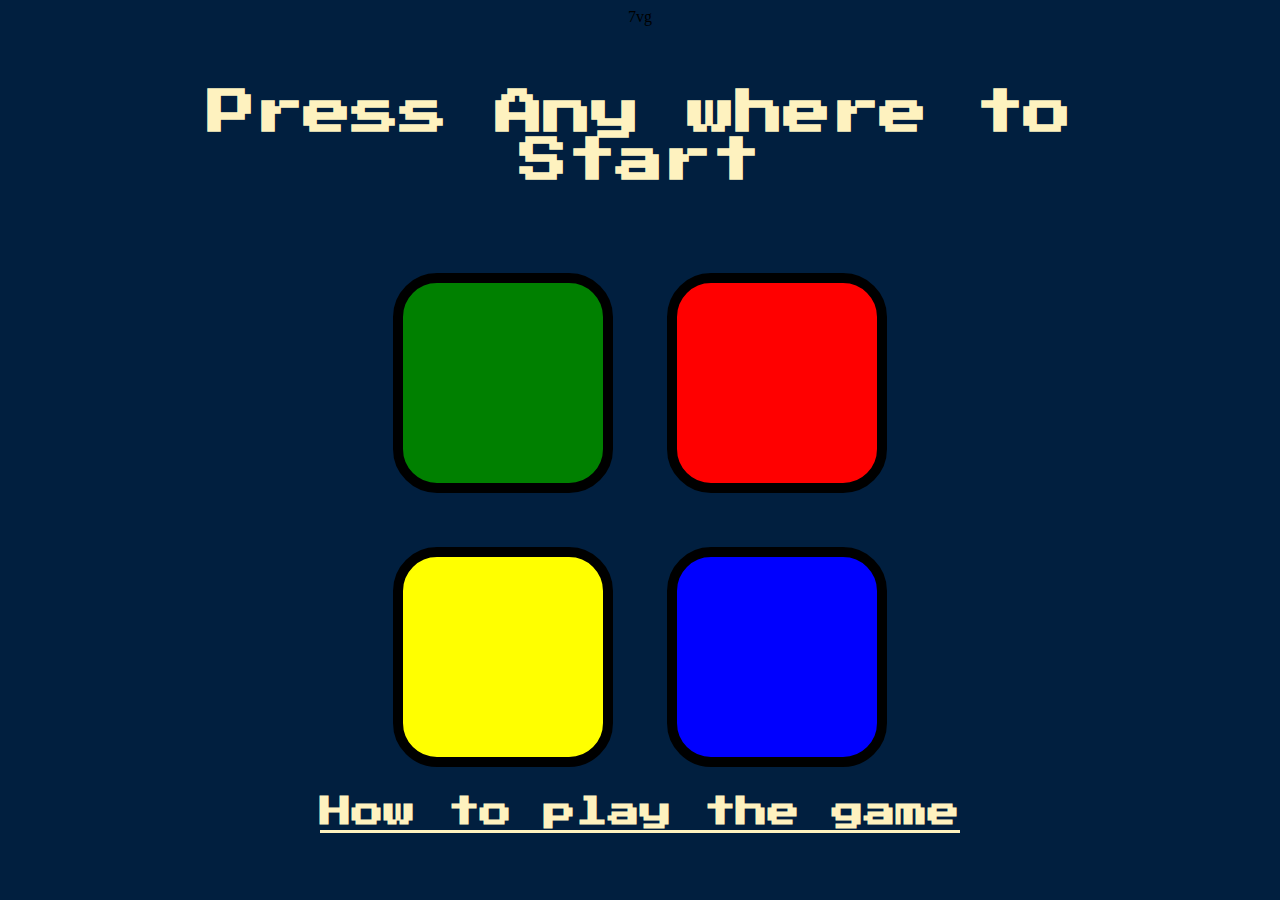
<file: index.html>
7vg<!DOCTYPE html>
<html lang="en" dir="ltr">

<head>
  <meta charset="utf-8">
  <title>Simon</title>
  <link rel="stylesheet" href="styles.css">
  <link href="https://fonts.googleapis.com/css?family=Press+Start+2P" rel="stylesheet">
</head>

<body>
  <h1 id="level-title">Press Any where to Start</h1>
  <div class="container">
    <div lass="row">

      <div type="button" id="green" class="btn green">

      </div>

      <div type="button" id="red" class="btn red">

      </div>
    </div>

    <div class="row">

      <div type="button" id="yellow" class="btn yellow">

      </div>
      <div type="button" id="blue" class="btn blue">

      </div>

    </div>

  </div>

  <div class="">

<a id="instructions" href="instructions.html" target="_blank"><b><strong> How to play the game </strong></b></a>
<p></p>



  </div>
  <script src="https://ajax.googleapis.com/ajax/libs/jquery/3.4.1/jquery.min.js"></script>

<script src="game.js" charset="utf-8"></script>
</body>

</html>
</file>
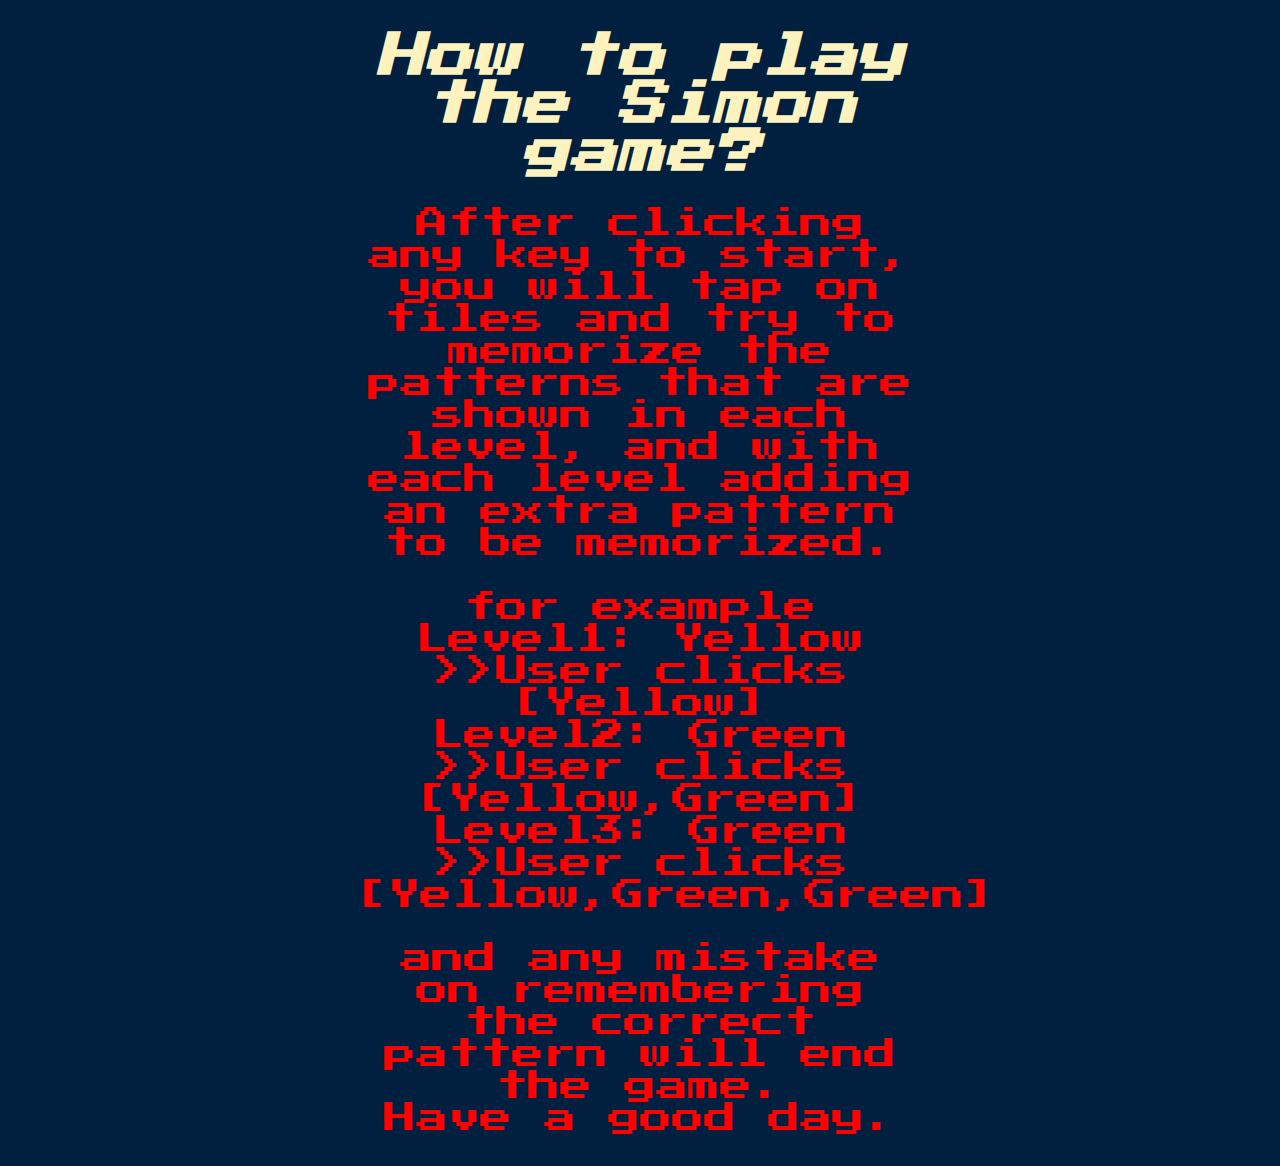
<file: instructions.html>
<!DOCTYPE html>
<html lang="en" dir="ltr">
  <head>
    <meta charset="utf-8">
    <title> Game instructions </title>
    <link rel="stylesheet" href="styles.css">
    <link href="https://fonts.googleapis.com/css?family=Press+Start+2P" rel="stylesheet">


  </head>
  <body>
<div class="container">
  <h1 id="level-title"><b><i>How to play the Simon game?</i></b></h1>

</div>
<div class="container">
  <p id = "para">After clicking any key to start, you will tap on tiles and try to memorize the patterns that are shown in each level, and with each level adding an extra pattern to be memorized.</p>

<p id = "para">
              for example<br>
Level1: Yellow       <br>  >>User clicks [Yellow]<br>

Level2: Green        <br>  >>User clicks [Yellow,Green]<br>

Level3: Green        <br>    >>User clicks [Yellow,Green,Green] </p>
<p id = "para">and any mistake on remembering the correct pattern will end the game.<br>
   Have a good day.</p>

</div>
  </body>
</html>
</file>
<file: styles.css>
body {
  text-align: center;
  background-color: #011F3F;
}

#level-title {
  font-family: 'Press Start 2P', cursive;
  font-size: 3rem;
  margin:  5%;
  color: #FEF2BF;
}

.container {
  display: block;
  width: 50%;
  margin: auto;

}
#para {
  font-family: 'Press Start 2P', cursive;
  font-size: 2rem;
  margin:  5%;
  color: red;
}
#instructions {
  font-family: 'Press Start 2P', cursive;
  font-size: 2rem;
  margin:  5%;
  color: #FEF2BF;
}

.btn {
  margin: 25px;
  display: inline-block;
  height: 200px;
  width: 200px;
  border: 10px solid black;
  border-radius: 20%;
}

.game-over {
  background-color: red;
  opacity: 0.8;
}

.red {
  background-color: red;
}

.green {
  background-color: green;
}

.blue {
  background-color: blue;
}

.yellow {
  background-color: yellow;
}

.pressed {
  box-shadow: 0 0 20px white;
  background-color: grey;
}
</file>
